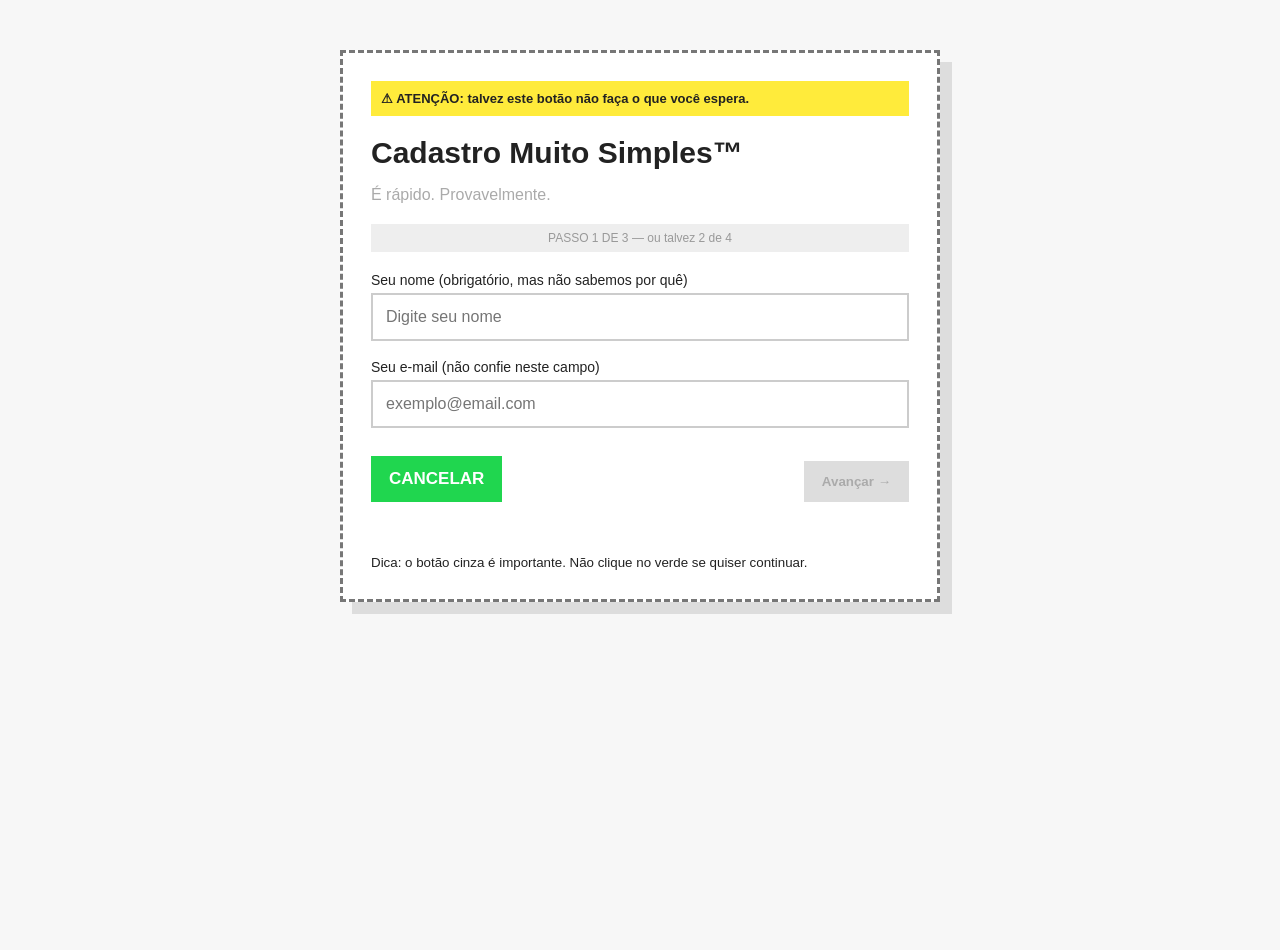
<file: index.html>
<!DOCTYPE html>
<html lang="pt-BR">
<head>
    <meta charset="UTF-8">
    <meta name="viewport" content="width=device-width, initial-scale=1.0">
    <title>Cadastro Muito Simples™</title>
    <link rel="stylesheet" href="style.css">
</head>
<body>
    <main class="caixa">
        <div class="aviso">⚠ ATENÇÃO: talvez este botão não faça o que você espera.</div>

        <h1>Cadastro Muito Simples™</h1>
        <p class="subtitulo">É rápido. Provavelmente.</p>

        <div class="progresso">PASSO 1 DE 3 — ou talvez 2 de 4</div>

        <label>Seu nome (obrigatório, mas não sabemos por quê)</label>
        <input id="nome" type="text" placeholder="Digite seu nome">

        <label>Seu e-mail (não confie neste campo)</label>
        <input id="email" type="email" placeholder="exemplo@email.com">

        <div class="botoes">
            <button class="cancelar" onclick="cancelar()">CANCELAR</button>
            <button class="avancar" onclick="irCadastro()">Avançar →</button>
        </div>

        <p id="mensagem" class="mensagem"></p>

        <small>Dica: o botão cinza é importante. Não clique no verde se quiser continuar.</small>
    </main>

    <script src="script.js"></script>
</body>
</html>
</file>
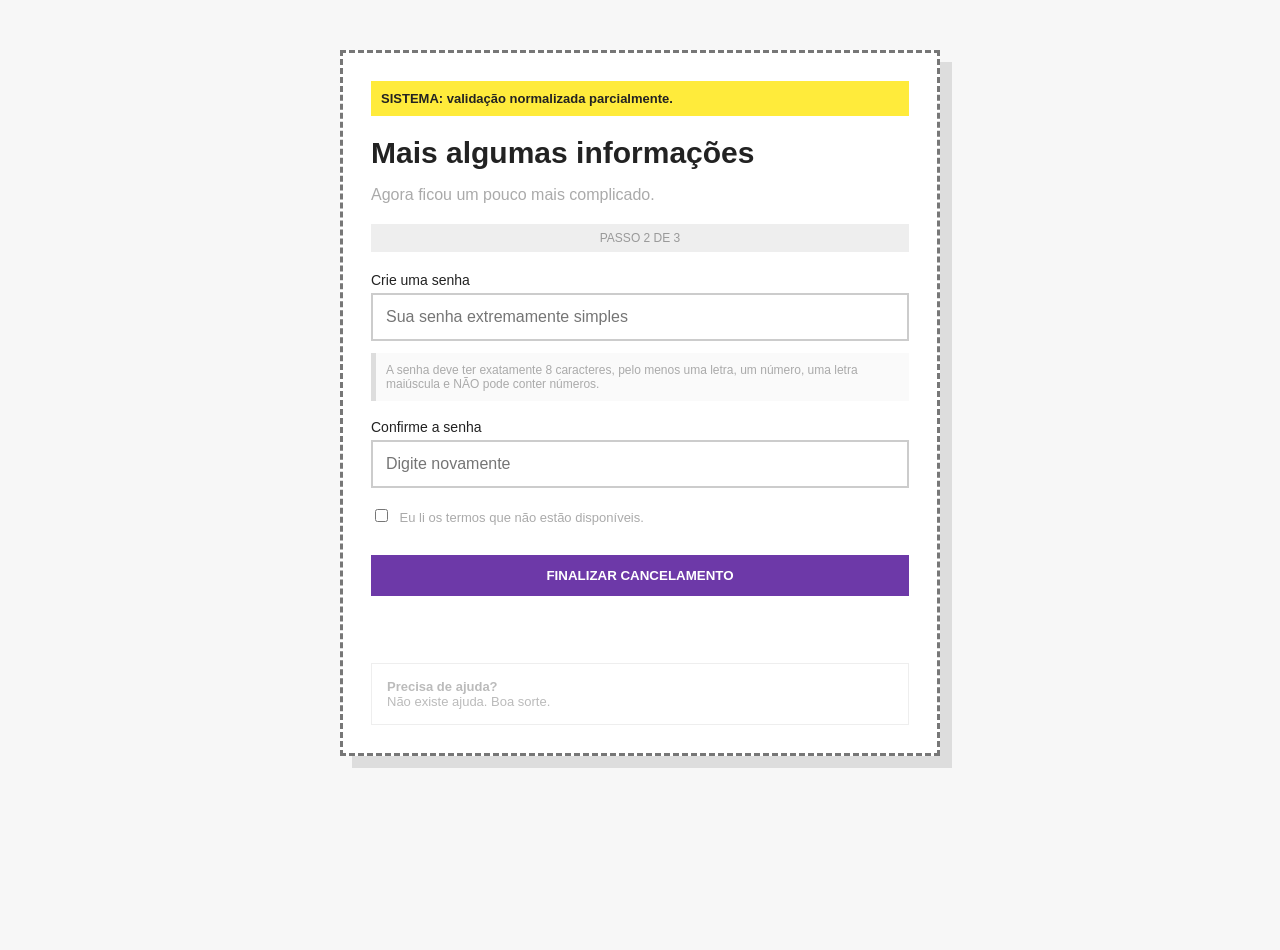
<file: cadastro.html>
<!DOCTYPE html>
<html lang="pt-BR">
<head>
    <meta charset="UTF-8">
    <meta name="viewport" content="width=device-width, initial-scale=1.0">
    <title>Quase Terminando</title>
    <link rel="stylesheet" href="style.css">
</head>
<body>
    <main class="caixa">
        <div class="aviso">SISTEMA: validação normalizada parcialmente.</div>

        <h1>Mais algumas informações</h1>
        <p class="subtitulo">Agora ficou um pouco mais complicado.</p>

        <div class="progresso">PASSO 2 DE 3</div>

        <label>Crie uma senha</label>
        <input id="senha" type="password" placeholder="Sua senha extremamente simples">

        <p class="regra">
            A senha deve ter exatamente 8 caracteres, pelo menos uma letra,
            um número, uma letra maiúscula e NÃO pode conter números.
        </p>

        <label>Confirme a senha</label>
        <input id="confirmar" type="password" placeholder="Digite novamente">

        <label class="checkbox">
            <input id="termos" type="checkbox">
            Eu li os termos que não estão disponíveis.
        </label>

        <button class="misterioso" onclick="validarCadastro()">FINALIZAR CANCELAMENTO</button>

        <p id="mensagem2" class="mensagem"></p>

        <div class="ajuda">
            <strong>Precisa de ajuda?</strong><br>
            Não existe ajuda. Boa sorte.
        </div>
    </main>

    <script src="script.js"></script>
</body>
</html>
</file>
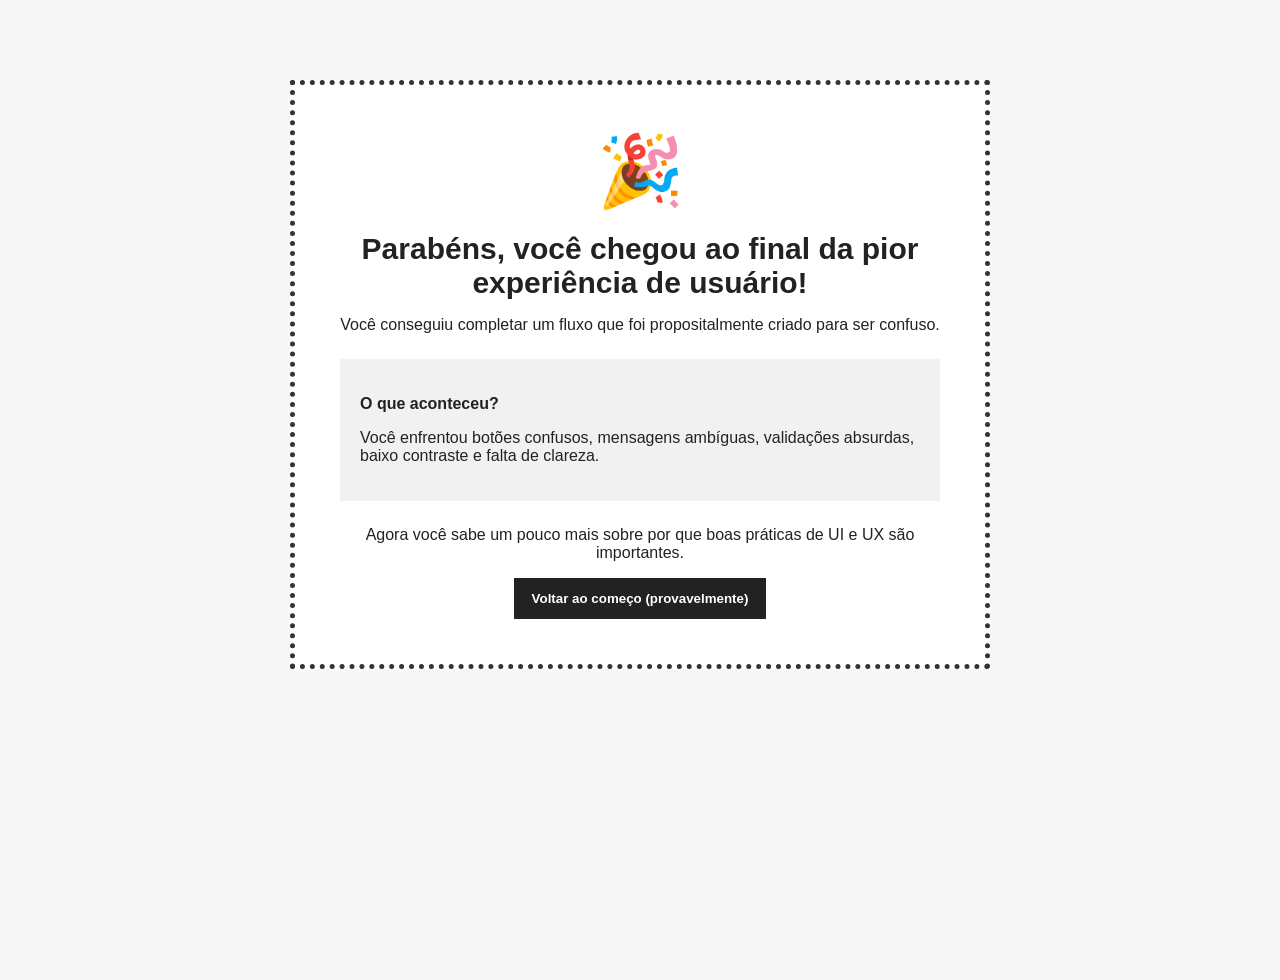
<file: final.html>
<!DOCTYPE html>
<html lang="pt-BR">
<head>
    <meta charset="UTF-8">
    <meta name="viewport" content="width=device-width, initial-scale=1.0">
    <title>Fim?</title>
    <link rel="stylesheet" href="style.css">
</head>
<body>
    <main class="final">
        <div class="emoji">🎉</div>
        <h1>Parabéns, você chegou ao final da pior experiência de usuário!</h1>

        <p>Você conseguiu completar um fluxo que foi propositalmente criado para ser confuso.</p>

        <div class="resultado">
            <p><strong>O que aconteceu?</strong></p>
            <p>Você enfrentou botões confusos, mensagens ambíguas, validações absurdas,
            baixo contraste e falta de clareza.</p>
        </div>

        <p>Agora você sabe um pouco mais sobre por que boas práticas de UI e UX são importantes.</p>

        <button onclick="location.href='index.html'">Voltar ao começo (provavelmente)</button>
    </main>
</body>
</html>
</file>
<file: style.css>
* {
    box-sizing: border-box;
}

body {
    margin: 0;
    min-height: 100vh;
    font-family: Arial, sans-serif;
    background: #f7f7f7;
    color: #222;
}

.caixa {
    width: min(600px, 92%);
    margin: 50px auto;
    padding: 28px;
    background: white;
    border: 3px dashed #777;
    box-shadow: 12px 12px 0 #ddd;
}

h1 {
    font-size: 30px;
    margin-bottom: 5px;
}

.subtitulo {
    color: #aaa;
}

.aviso {
    background: #ffeb3b;
    padding: 10px;
    font-weight: bold;
    font-size: 13px;
    margin-bottom: 20px;
}

.progresso {
    margin: 20px 0;
    padding: 7px;
    background: #eee;
    color: #999;
    font-size: 12px;
    text-align: center;
}

label {
    display: block;
    margin-top: 18px;
    margin-bottom: 5px;
    font-size: 14px;
}

input[type="text"],
input[type="email"],
input[type="password"] {
    width: 100%;
    padding: 13px;
    border: 2px solid #ccc;
    font-size: 16px;
}

input:focus {
    outline: 4px solid #ddd;
}

.botoes {
    display: flex;
    justify-content: space-between;
    align-items: end;
    margin-top: 28px;
    gap: 10px;
}

button {
    border: none;
    padding: 13px 18px;
    cursor: pointer;
    font-weight: bold;
}

.cancelar {
    background: #20d64f;
    color: white;
    font-size: 17px;
}

.avancar {
    background: #ddd;
    color: #aaa;
}

.misterioso {
    margin-top: 25px;
    background: #6d39a8;
    color: #fff;
    width: 100%;
}

.mensagem {
    min-height: 22px;
    margin-top: 15px;
    color: #777;
    font-size: 14px;
}

.regra {
    color: #aaa;
    background: #fafafa;
    border-left: 5px solid #ddd;
    padding: 10px;
    font-size: 12px;
}

.checkbox {
    color: #aaa;
    font-size: 13px;
}

.checkbox input {
    margin-right: 8px;
}

.ajuda {
    margin-top: 30px;
    padding: 15px;
    color: #bbb;
    border: 1px solid #eee;
    font-size: 13px;
}

.final {
    width: min(700px, 92%);
    margin: 80px auto;
    text-align: center;
    background: white;
    padding: 45px;
    border: 5px dotted #333;
}

.emoji {
    font-size: 70px;
}

.resultado {
    text-align: left;
    background: #f1f1f1;
    padding: 20px;
    margin: 25px 0;
}

.final button {
    background: #222;
    color: white;
}

@media (max-width: 600px) {
    .caixa {
        margin: 20px auto;
        padding: 20px;
    }

    .botoes {
        flex-direction: column-reverse;
        align-items: stretch;
    }
}
</file>
